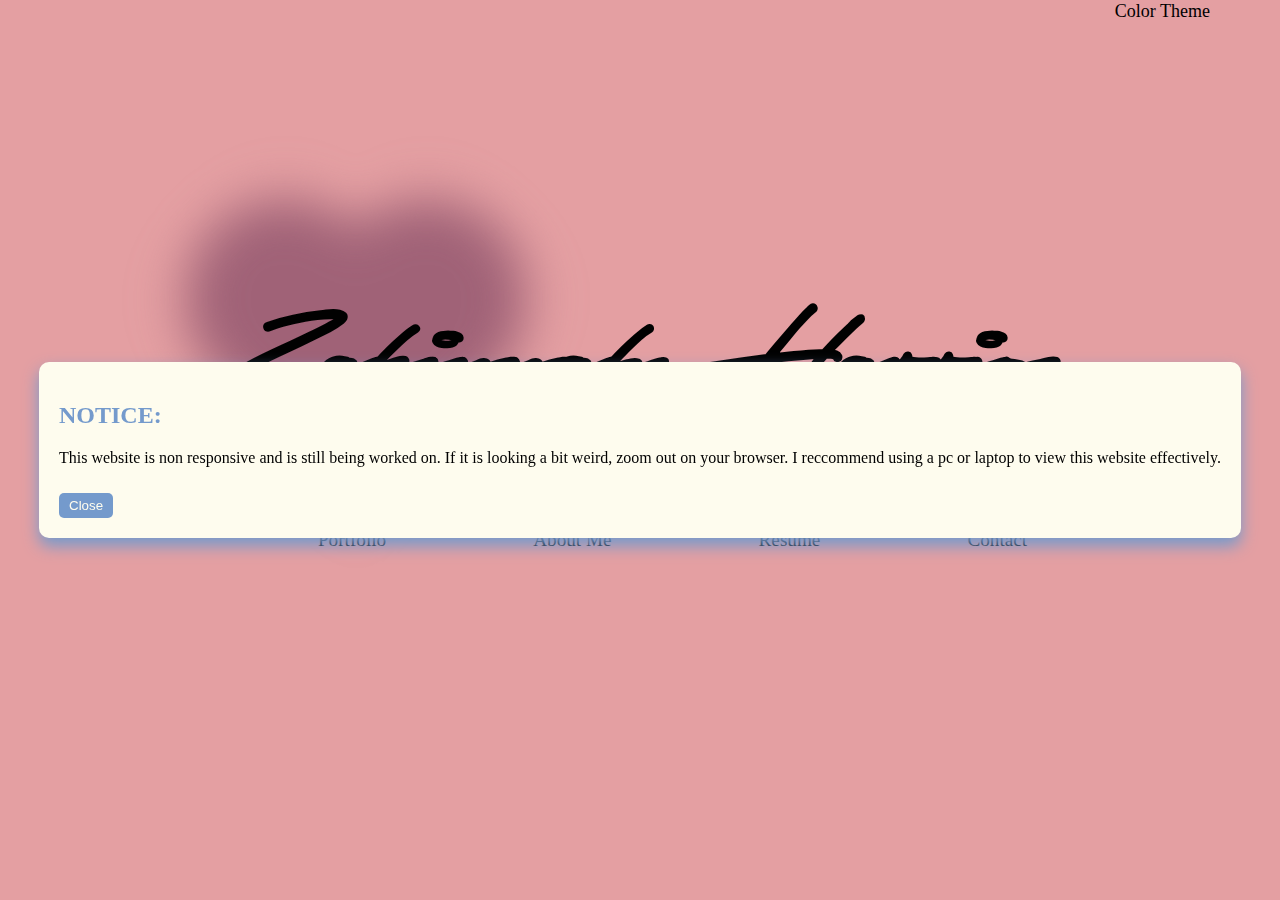
<file: index.html>
<!DOCTYPE html>
<html lang="en" data-theme="pink">
<head>
    <meta charset="UTF-8">
    <meta name="viewport" content="width=device-width, initial-scale=1.0">
    <title>My Portfolio</title>
    <link rel="stylesheet" href="home.css">
</head>
<body>
    <div class="main-container">
            <div class="design1"></div>
        <div class="content">
            <div class="dropdown">
                <button class="colorThemeDropDown"> Color Theme</button>
                  <div class="dropdown-content">
                  <a href="#" class="dropcont" data-theme="pink">pink</a>
                  <a href="#" class="dropcont" data-theme="dark">dark</a>
                </div>
            </div>
            <div id="popup-container" class="popup">
                <div class="popup-content">
                    <h2 class="notice">NOTICE:</h2>
                    <p>This website is non responsive and is still being worked on. If it is looking a bit weird, zoom out on your browser. I reccommend using a pc or laptop to view this website effectively.</p>
                    <button id="close-popup">Close</button>
                </div>
            </div>
            <h1 class="nameMain">Zakiyyah Harris</h1>
            <div class="navContainer">
                <nav class="navHome">
                    <button class="navButton"> <a href="portfolio.html" class="navLink">Portfolio</a></button>
                    <button class="navButton"><a href="aboutMe.html" class="navLink">About Me</a></button>
                    <button class="navButton"><a href="resume.html" class="navLink">Resume</a></button>
                    <button class="navButton"><a href="contact.html" class="navLink">Contact</a></button>
                </nav>
            </div>             
        </div>
    </div>
    <script src="portfolio.js"></script>
</body>
</html>
</file>
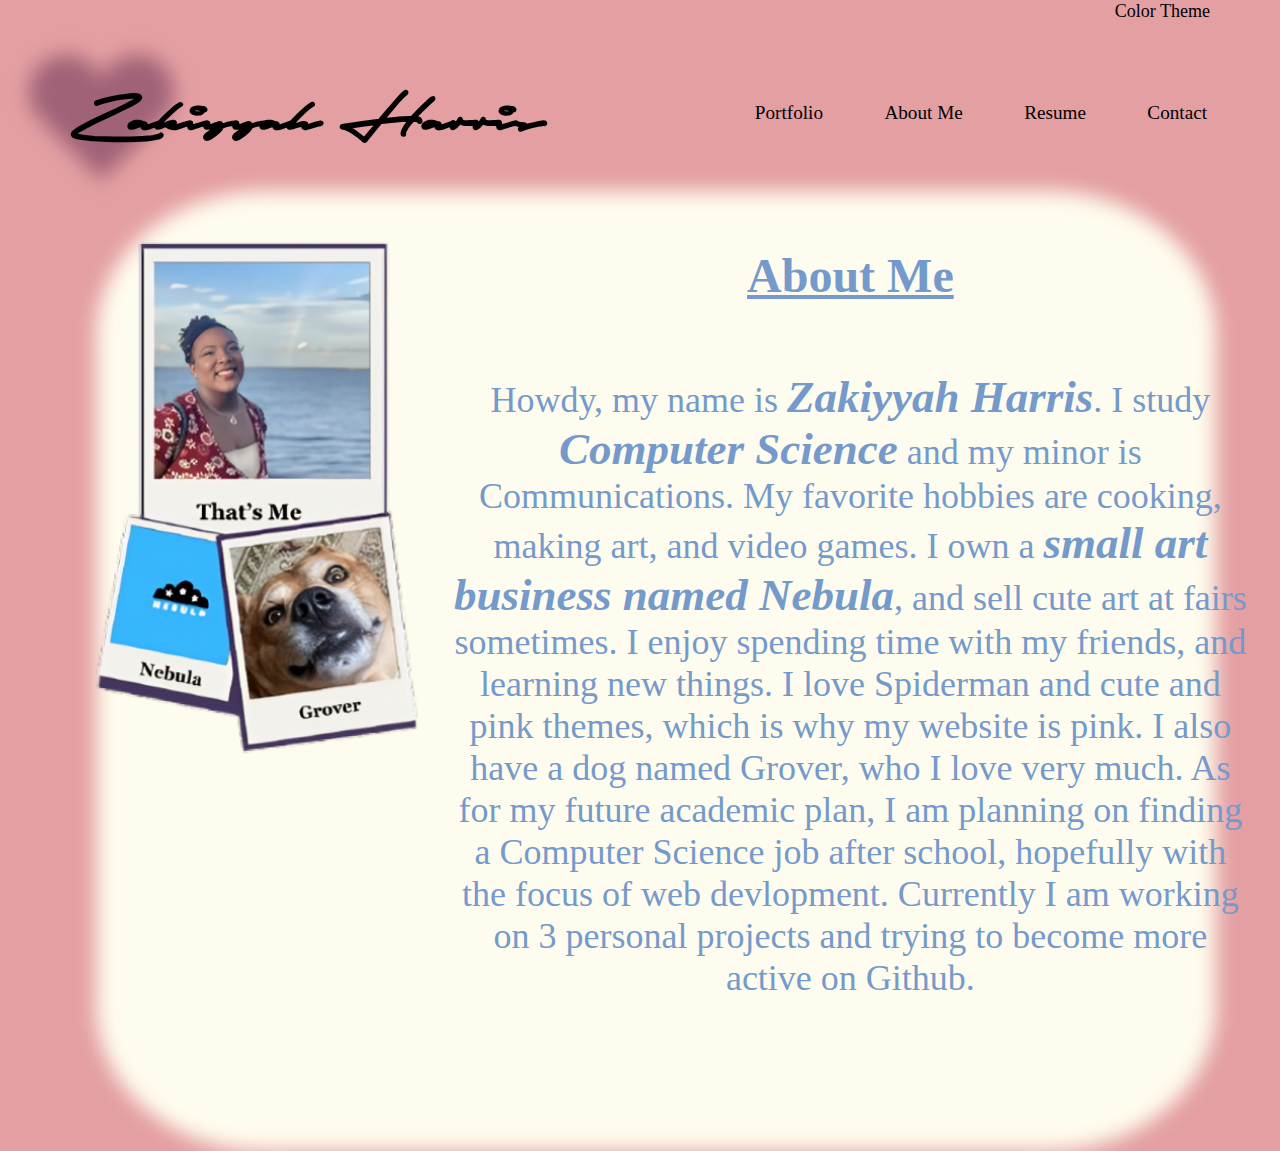
<file: aboutMe.html>
<!DOCTYPE html>
<html lang="en" data-theme="pink">
<head>
    <meta charset="UTF-8">
    <meta name="viewport" content="width=device-width, initial-scale=1.0">
    <title>My Portfolio</title>
    <link rel="stylesheet" href="aboutMe.css">
</head>
<body>
    <div class="main-container">
        <div class="design1"></div>
        <div class="content">
            <div class="dropdown">
                <button class="colorThemeDropDown"> Color Theme</button>
                  <div class="dropdown-content">
                  <a href="#" class="dropcont" data-theme="pink">pink</a>
                  <a href="#" class="dropcont" data-theme="dark">dark</a>
                </div>
            </div>
            <div class="navContainer">
                <h1 class="nameMain"><a href="index.html" class="navLink">Zakiyyah Harris</a></h1>
                <nav class="navHome">
                    <button class="navButton"> <a href="portfolio.html" class="navLink">Portfolio</a></button>
                    <button class="navButton"><a href="aboutMe.html" class="navLink">About Me</a></button>
                    <button class="navButton"><a href="resume.html" class="navLink">Resume</a></button>
                    <button class="navButton"><a href="contact.html" class="navLink">Contact</a></button>
                </nav>
            </div>   
            <img class="portPic" src="portPicn01.png">
            <div class="main"></div>
            <div class="aboutHolder"> 
                <h1 class="aboutMeTitle">About Me</h1>
                <p class="aboutMePar">
                    Howdy, my name is <b>Zakiyyah Harris</b>.
                    I study <b>Computer Science</b> and my minor is Communications. 
                    My favorite hobbies are cooking, making art, and video games. 
                    I own a <b>small art business named Nebula</b>, and sell cute art at 
                    fairs sometimes. 
                    I enjoy spending time with my friends, and learning new things. 
                    I love Spiderman and cute and pink themes, 
                    which is why my website is pink. 
                    I also have a dog named Grover, 
                    who I love very much. As for my future academic plan, 
                    I am planning on finding a Computer Science job after school, 
                    hopefully with the focus of web devlopment. 
                    Currently I am working on 3 personal projects and trying to 
                    become more active on Github.
                </p>  
            </div>   
        </div>
        <div>
            
        </div>
    </div>
    <script src="portfolio.js"></script>
</body>
</html>
</file>
<file: home.css>
:root {
    margin: 0;
    padding: 0;
    height: 100%;
    width: 100%;
}
@font-face {
    font-family: 'portFont';
    src: url('fonts/AutografPersonalUseOnly-mOBm.ttf'),
}

[data-theme="pink"]{
    --color-prime: #e49fa2;
    --color-second: #a06277;
    --color-third: #44365d;
    --color-fourth: #fefcee;
    --color-fifth: #749acc;
    --color-sixxth:#010101;
}

[data-theme="dark"] {
  --color-prime: #372d35;
  --color-second: #978e87;
  --color-third: #c58997;
  --color-fourth: #c5bfbc;
  --color-fifth: #aa4761;
  --color-sixxth: #aa4761;
}  


body{
    background-color: var(--color-prime);

}

.nameMain{
    position: absolute;
    top: 30%;
    left: 50%;
    transform: translate(-50%, -50%);
    padding: 20px;
    color: var(--color-sixxth);
    font-size: 700%;
    min-width: max-content;
    font-family: portFont;
}

.colorThemeDropDown{
  font-family: Georgia, 'Times New Roman', Verdana;
  font-size: large;
    position: absolute;
    top: 0%;
    right: 5%;
    border: none;
    outline: none;
    background: none;
}

.navContainer {
  position: absolute;
  top: 60%;
  left: 40%;
  transform: translate(-50%, -50%);
  display: flex;
  flex-direction: column;
  align-items: center;
}

.navHome {
  display: flex;
  position: relative;
  justify-content: space-around;
  width: max-content; 
  gap: 25%;
}


.navButton {
  font-family: Georgia, 'Times New Roman', Verdana;
  white-space: nowrap;
  border: none;
  background: none;
  font-size: larger;
  font-weight:500;
  padding: 10px 20px;
  z-index: 2;
  position: relative;
}

.navButton::before {
  content: "";
  position: absolute;
  top: 50%;
  left: 50%;
  width: 10rem;
  height: 3rem;
  background-color: var(--color-third);
  border-radius: 50px;
  filter: blur(20px);
  opacity: 0;
  transform: translate(-50%, -50%);
  transition: opacity 0.3s ease-in-out;
  z-index: -1; 
}

.navButton:hover::before {
  opacity: 1;
}

.navButton:hover {
  color: var(--color-fourth);
}


.design1 {
    position: absolute;
    top: 30%;
    left: 20%;
    width: 200px;
    height: 200px;
    transform: rotate(45deg);
    background-color: var(--color-second);
    filter: blur(25px);
}

.design1:before,
.design1:after {
  position: absolute;
  width: 200px;
  height: 200px;
  content: '';
  border-radius: 50%;
  background-color: var(--color-second);
}
.design1:before {
  bottom: 0px;
  left: -100px;
}
.design1:after {
  top: -100px;
  right: 0px;
}

.design1 {
    transform: rotate(45deg);
  }

.dropdown {
  font-size: 16px;
  border: none;
  outline: none;
  padding: 14px 16px;
  background-color: inherit;
  font-family: inherit; 
  margin: 0; 
}

.dropdown-content {
    display: none;
    position: absolute;
    background-color: var(--color-second);
    min-width: 160px;
    box-shadow: 0px 8px 16px 0px var(--color-third);
    z-index: 1;
    top: 2%;
    right: 5%;
  }

  .dropdown-content a {
    float: none;
    color: var(--color-fourth);
    padding: 12px 16px;
    text-decoration: none;
    display: block;
    text-align: left;
  }

  .dropdown:hover .dropdown-content {
    display: block;
  }

  .dropcont:hover{
    background-color: var(--color-fourth);
    color: var(--color-second);
  }

.navLink{
  text-decoration: none;
  color: inherit;
}

.popup {
  display: none;
  position: fixed;
  top: 0;
  left: 0;
  width: 100%;
  height: 100%;
  display: flex;
  justify-content: center;
  align-items: center;
  z-index: 100;
}

.notice{
  color:var(--color-fifth);
}

.popup-content {
  background: var(--color-fourth);
  padding: 20px;
  border-radius: 10px;
  position: relative;
  color: var(--color-sixxth);
  box-shadow: 0px 8px 16px 0px var(--color-fifth);
}

#close-popup {
  margin-top: 10px;
  padding: 5px 10px;
  border: none;
  background: var(--color-fifth);
  color: var(--color-fourth);
  border-radius: 5px;
}

#close-popup:hover {
  background: var(--color-third);
  color: var(--color-fourth);
}

@media screen and (max-width: 1024px) {
  .navContainer {
      top: 50%;
      left: 50%;
      transform: translate(-50%, -50%);
  }
  
  .navHome {
      flex-direction: column;
      align-items: center;
      gap: 15px;
  }

  .nameMain {
      font-size: 500%;
  }
}

@media screen and (max-width: 768px) {
  .colorThemeDropDown {
      font-size: medium;
      top: 10px;
      right: 10px;
  }

  .dropdown-content {
      min-width: 120px;
  }

  .navButton {
      font-size: medium;
      padding: 8px 16px;
  }

  .nameMain {
      font-size: 400%;
  }
}

@media screen and (max-width: 480px) {
  .nameMain {
      font-size: 300%;
      text-align: center;
  }

  .navHome {
      gap: 10px;
  }

  .navButton {
      font-size: small;
      padding: 6px 12px;
  }

  .dropdown-content {
      min-width: 100px;
  }
}
</file>
<file: aboutMe.css>
:root {
    margin: 0;
    padding: 0;
    height: 100%;
    width: 100%;
}
@font-face {
    font-family: 'portFont';
    src: url('fonts/AutografPersonalUseOnly-mOBm.ttf'),
}

[data-theme="pink"]{
    --color-prime: #e49fa2;
    --color-second: #a06277;
    --color-third: #44365d;
    --color-fourth: #fefcee;
    --color-fifth: #749acc;
    --color-sixxth:#010101;
}

[data-theme="dark"] {
    --color-prime: #372d35;
    --color-second: #978e87;
    --color-third: #c58997;
    --color-fourth: #c5bfbc;
    --color-fifth: #aa4761;
    --color-sixxth: #aa4761;
}  

body{
    background-color: var(--color-prime);
}

.navContainer{
    display: flex;
    gap: 15%;
}

.nameMain{
    margin-left: 5%;
    color: var(--color-sixxth);
    font-size:400%;
    min-width: max-content;
    font-family: portFont;
}

.design1 {
    position: absolute;
    top: 10%;
    left: 5%;
    width: 75px;
    height: 75px;
    transform: rotate(45deg);
    background-color: var(--color-second);
    filter: blur(10px);
    z-index: -1;
}

.design1:before,
.design1:after {
  position: absolute;
  width: 75px;
  height: 75px;
  content: '';
  border-radius: 50%;
  background-color: var(--color-second);
}
.design1:before {
  bottom: 0px;
  left: -50px;
}
.design1:after {
  top: -50px;
  right: 0px;
}

.design1 {
    transform: rotate(45deg);
}

.navHome {
    display: flex;
    position: relative;
    justify-content: space-around;
    width: max-content; 
    gap: 5%;
}
  
  
.navButton {
    font-family: Georgia, 'Times New Roman', Verdana;
    white-space: nowrap;
    border: none;
    background: none;
    font-size: larger;
    font-weight:500;
    padding: 10px 20px;
    z-index: 2;
    position: relative;
}
  
.navButton::before {
    content: "";
    position: absolute;
    top: 50%;
    left: 50%;
    width: 6rem;
    height: 3rem;
    background-color: var(--color-third);
    border-radius: 50px;
    filter: blur(20px);
    opacity: 0;
    transform: translate(-50%, -50%);
    transition: opacity 0.3s ease-in-out;
    z-index: -1; 
}
  
.navButton:hover::before {
    opacity: 1;
}
  
.navButton:hover {
    color: var(--color-fourth);
}

.navLink{
    text-decoration: none;
    color: inherit;
  }

.dropdown {
  font-size: 16px;
  border: none;
  outline: none;
  padding: 14px 16px;
  background-color: inherit;
  font-family: inherit; 
  margin: 0; 
}

.dropdown-content {
    display: none;
    position: absolute;
    background-color: var(--color-second);
    min-width: 160px;
    box-shadow: 0px 8px 16px 0px var(--color-third);
    z-index: 1;
    top: 2%;
    right: 5%;
}

.dropdown-content a {
    float: none;
    color: var(--color-fourth);
    padding: 12px 16px;
    text-decoration: none;
    display: block;
    text-align: left;
}

.dropdown:hover .dropdown-content {
    display: block;
}

.dropcont:hover{
    background-color: var(--color-fourth);
    color: var(--color-second);
}

.colorThemeDropDown{
    font-family: Georgia, 'Times New Roman', Verdana;
    font-size: large;
      position: absolute;
      top: 0%;
      right: 5%;
      border: none;
      outline: none;
      background: none;
  }

.main{
    background-color: var(--color-fourth);
    height: 60rem;
    width: 70rem;
    position: absolute;
    right: 5%;
    border-radius: 15%;
    filter: blur(10px);
    z-index: -1;
}

.aboutHolder{
    display: flex;
    flex-direction: column;
    margin-top: 2%;
    margin-left: 35%;
    max-width:50rem;
}

.portPic{
    position: absolute;
    left: -15%;
    width: 75%;
    height: 70%;
}

.aboutMeTitle{
    text-align: center;
    font-family: Georgia, 'Times New Roman', Verdana;
    font-size: 300%;
    color: var(--color-fifth);
    text-decoration: underline;
}

.aboutMePar{
    text-align: center;
    font-family: Georgia, 'Times New Roman', Verdana;
    font-size: 225%;
    color: var(--color-fifth);
}

b{
    font-style: italic;
    font-size: 125%;
}

@media screen and (max-width: 1024px) {
    .navContainer {
        top: 50%;
        left: 50%;
        transform: translate(-50%, -50%);
    }
    
    .navHome {
        flex-direction: row;
        justify-content: center;
        gap: 10px;
    }

    .nameMain {
        font-size: 500%;
    }
    
    .design1 {
        width: 150px;
        height: 150px;
    }
}

@media screen and (max-width: 768px) {
    .colorThemeDropDown {
        font-size: medium;
        top: 10px;
        right: 10px;
    }

    .dropdown-content {
        min-width: 120px;
    }

    .navButton {
        font-size: small;
        padding: 6px 12px;
    }

    .navHome {
        flex-direction: row;
        justify-content: space-around;
        width: 100%;
    }

    .nameMain {
        font-size: 400%;
    }
    
    .design1 {
        width: 120px;
        height: 120px;
    }
}

@media screen and (max-width: 480px) {
    .nameMain {
        font-size: 300%;
        text-align: center;
    }

    .navHome {
        gap: 5px;
        flex-wrap: wrap;
        justify-content: center;
    }

    .navButton {
        font-size: small;
        padding: 5px 10px;
    }

    .dropdown-content {
        min-width: 100px;
    }
    
    .design1 {
        width: 100px;
        height: 100px;
    }
}
</file>
